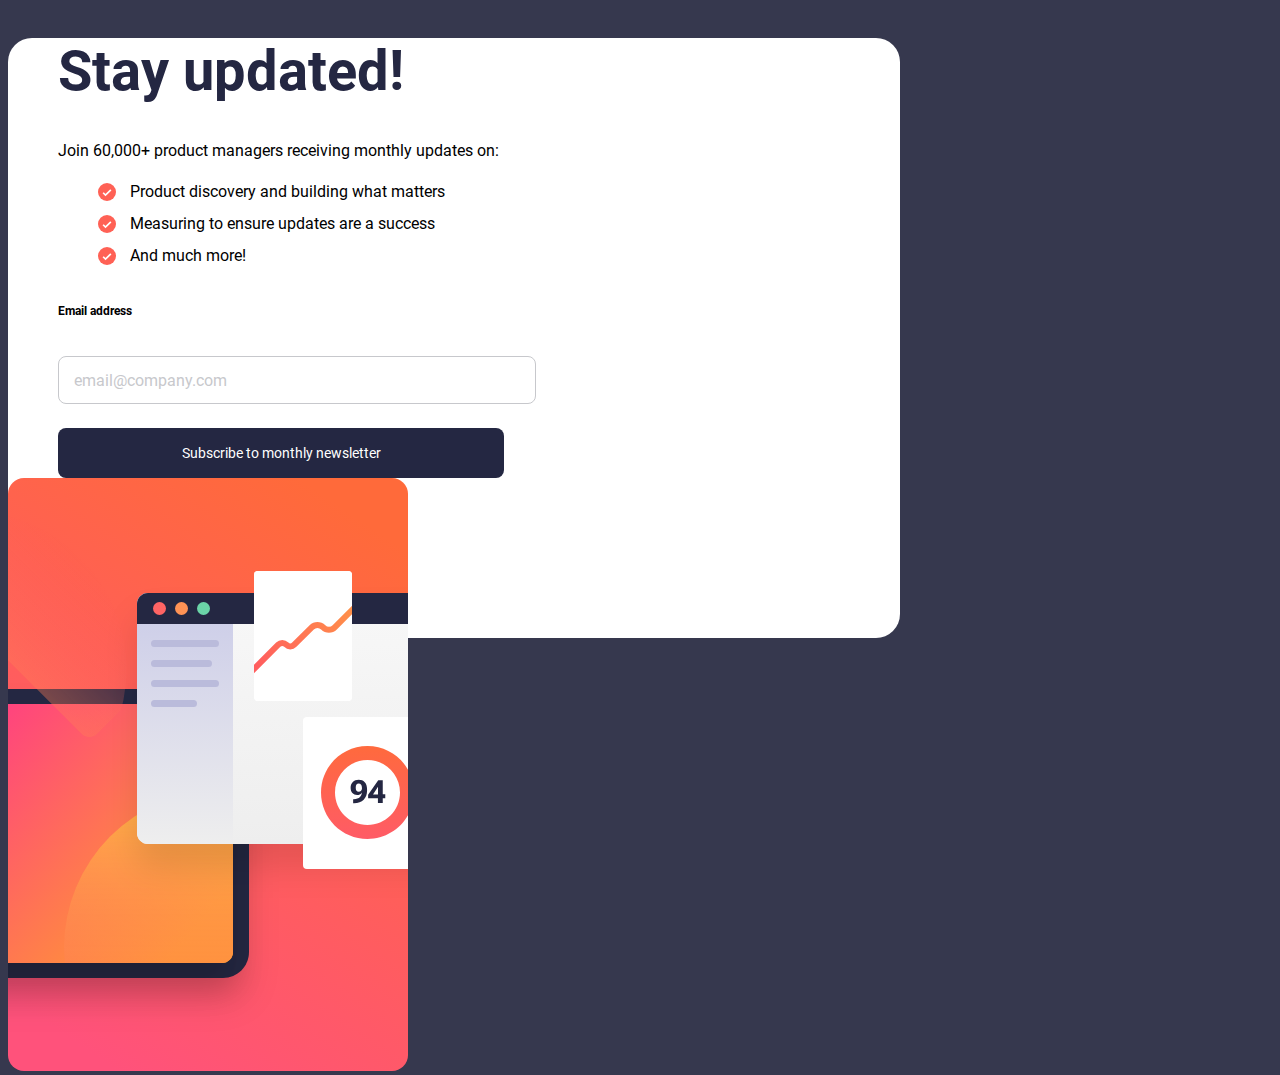
<file: index.html>
<!DOCTYPE html>
<html lang="en">
<head>
    <meta charset="UTF-8">
    <meta name="viewport" content="width=device-width, initial-scale=1.0">
    <link href="https://cdn.jsdelivr.net/npm/bootstrap@5.2.1/dist/css/bootstrap.min.css" rel="stylesheet" integrity="sha384-iYQeCzEYFbKjA/T2uDLTpkwGzCiq6soy8tYaI1GyVh/UjpbCx/TYkiZhlZB6+fzT" crossorigin="anonymous">
    <link rel="stylesheet" href="style.css">
    <script defer src="script.js"></script>
    <script defer src="https://cdn.jsdelivr.net/npm/bootstrap@5.3.2/dist/js/bootstrap.bundle.min.js" integrity="sha384-C6RzsynM9kWDrMNeT87bh95OGNyZPhcTNXj1NW7RuBCsyN/o0jlpcV8Qyq46cDfL" crossorigin="anonymous"></script>
    <link rel="shortcut icon" href="assets/images/favicon-32x32.png" type="image/x-icon">
    <title>Newsletter sign-up form with success message challenge</title>
</head>
<body>
    <div class="main-container container-fluid d-flex justify-content-center align-items-center">
        <div class="main row justify-content-center">
            <div class="words-container col-sm-auto d-flex justify-content-center align-items-center">
                <div class="words container-fluid">
                    <h1>Stay updated!</h1>
                    <p>Join 60,000+ product managers receiving monthly updates on:</p>
                    <ul class="list-group">
                        <li class="list-group-item">Product discovery and building what matters</li>
                        <li class="list-group-item">Measuring to ensure updates are a success</li>
                        <li class="list-group-item">And much more!</li>
                    </ul>
                    <div class="row">
                        <p class="address col mb-2">Email address</p>
                        <p class="invalid col text-end mb-2" id="invalid">Valid email required</p>
                    </div>
                    <input type="email" id="email" placeholder="email@company.com" autocomplete="on" required></br>
                    <button class="btn btn-primary" id="button" onclick="success()">Subscribe to monthly newsletter</button>
                </div>
            </div>
            <div class="img-container container-fluid col-sm-auto d-flex justify-content-center align-items-center ms-3">
                <img src="assets/images/illustration-sign-up-desktop.svg" alt="">
            </div>
        </div>
    </div>
</body>
</html>
</file>
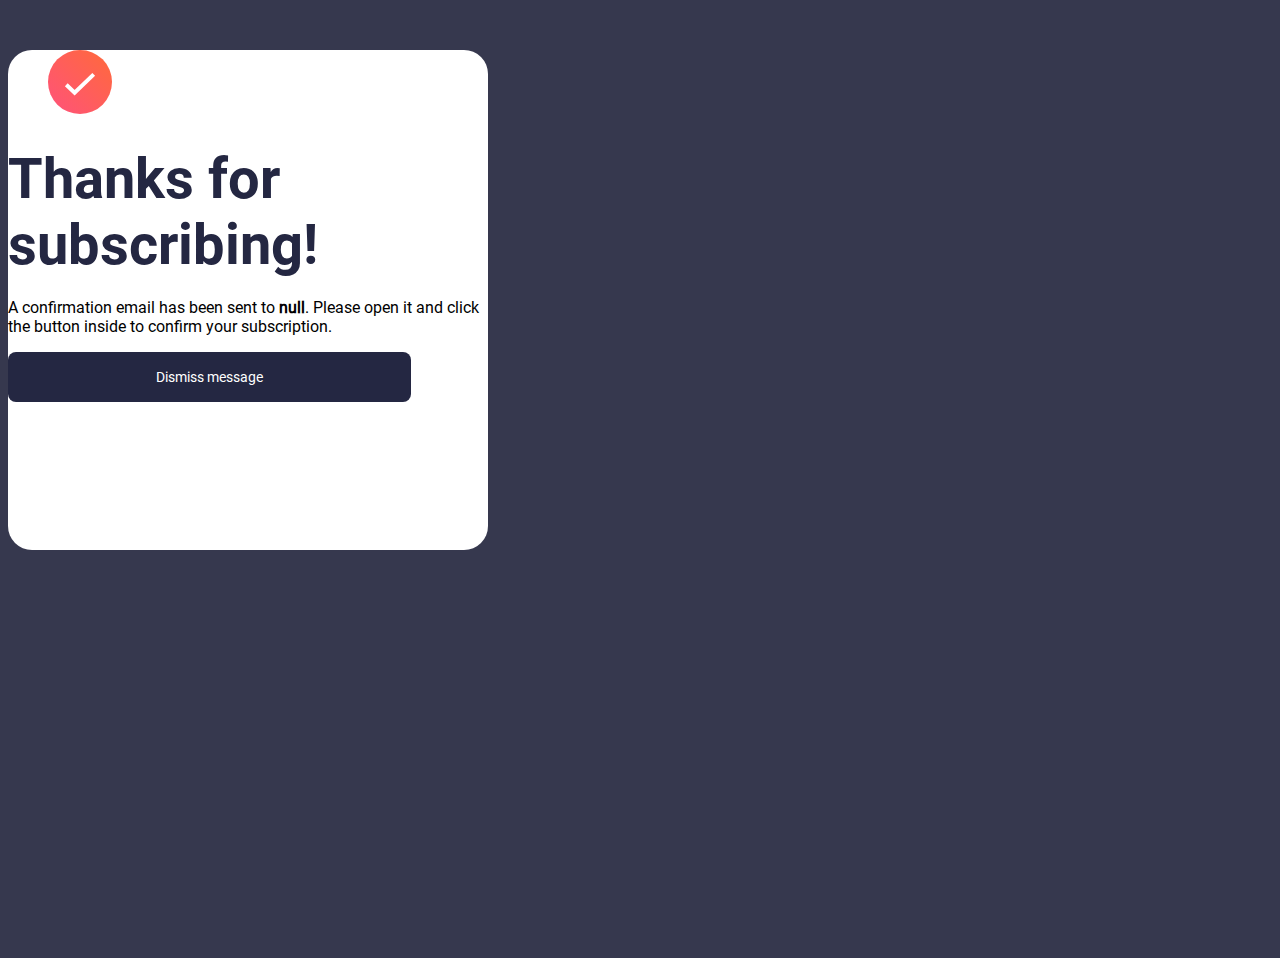
<file: success.html>
<!DOCTYPE html>
<html lang="en">
<head>
    <meta charset="UTF-8">
    <meta name="viewport" content="width=device-width, initial-scale=1.0">
    <link href="https://cdn.jsdelivr.net/npm/bootstrap@5.2.1/dist/css/bootstrap.min.css" rel="stylesheet" integrity="sha384-iYQeCzEYFbKjA/T2uDLTpkwGzCiq6soy8tYaI1GyVh/UjpbCx/TYkiZhlZB6+fzT" crossorigin="anonymous">
    <link rel="stylesheet" href="style.css">
    <script defer src="script.js"></script>
    <script defer src="https://cdn.jsdelivr.net/npm/bootstrap@5.3.2/dist/js/bootstrap.bundle.min.js" integrity="sha384-C6RzsynM9kWDrMNeT87bh95OGNyZPhcTNXj1NW7RuBCsyN/o0jlpcV8Qyq46cDfL" crossorigin="anonymous"></script>
    <link rel="shortcut icon" href="assets/images/favicon-32x32.png" type="image/x-icon">
    <title>Success</title>
</head>
<body onload="confirm()">
    <div class="main-container container-fluid d-flex justify-content-center align-items-center">
        <div class="main-sc row container-fluid">
            <div class="image-sc col-12 d-flex align-items-center">
                <img src="assets/images/icon-success.svg" alt="">
            </div>
            <div class="words-sc col d-flex justify-content-center align-items-center mx-5 px-0">
                <div class="words container-fluid">
                    <h1>Thanks for subscribing!</h1>
                    <p id="success-p">A</p>
                </div>
            </div>
            <div class="dismiss container-fluid d-flex justify-content-center">
                <button class="btn btn-primary" id="dismiss" onclick="goBack()">Dismiss message</button>
            </div>
        </div>
    </div>
</body>
</html>
</file>
<file: style.css>
@font-face {
    font-family: "Roboto Bold";
    src: url("assets/fonts/Roboto-Bold.ttf")
}
@font-face {
    font-family: "Roboto Regular";
    src: url("assets/fonts/Roboto-Regular.ttf")
}


body{
    background-color: hsl(235, 18%, 26%);
}


/* Main index CSS */
.main-container{
    min-height: 100%;
    min-height: 100vh; 
}
.main{
    width: 892px;
    height: 600px;
    background-color: white;
    border-radius: 24px;
}
.img-container{
    width: 40%;
    margin-right: 24px;
}
.words-container{
    width: 50%;
    padding-left: 50px;
    margin-right: 34px;
}
.main img{
    height: 93%;
}
.words{
    padding: 0;
    width: 100%;
}
.words h1{
    font-family: Roboto Bold;
    font-size: 56px;
    color: hsl(234, 29%, 20%);
}
.words p{
    font-size: 16px;
    font-family: Roboto Regular;
}
.words ul{
    margin-bottom: 32px;
}
.words li{
    border: none;
    font-size: 16px;
    font-family: Roboto Regular;
    list-style: none;
    background-image: url(assets/images/icon-list.svg);
    background-repeat: no-repeat;
    background-position: left center;
    background-size: 18px;
    padding: 0 0 0 32px;
    line-height: 32px;
}
.address{
    font-size: 12px !important;
    font-family: Roboto Bold !important;
}
.invalid{
    font-size: 12px !important;
    font-family: Roboto Bold !important;
    color: hsl(4, 100%, 67%);
    visibility: hidden;
}
.words input{
    width: 100%;
    height: 46px;
    border-radius: 8px;
    outline: none;
    border: 1px solid hsl(225, 4%, 79%);
    font-size: 16px;
    font-family: Roboto Regular;
    padding: 0 15px 0 15px;
    color: hsl(234, 29%, 20%);
    margin-bottom: 24px;
}
.words input:focus:invalid{
    border-color: hsl(4, 100%, 67%);
    background-color: hsla(4, 100%, 67%, 0.153);
    color: hsl(4, 100%, 67%);
}
.words input::placeholder{
    color: hsl(225, 4%, 79%);
}
.words input:focus{
    border: 1px solid hsl(234, 29%, 20%);
}
button{
    width: 100%;
    height: 50px;
    border-style: hidden;
    border-radius: 8px !important;
    background-color: hsl(234, 29%, 20%) !important;
    font-family: Roboto Regular !important;
    font-size: 14px;
    color: white;
}
button:hover{
    background-image: linear-gradient(90deg, hsl(346, 100%, 67%),hsl(4, 100%, 67%));
    box-shadow: 2px 5px 15px 2px rgb(255, 98, 87, 0.4);
    border: none;
}


/* Success page CSS */
.main-sc{
    background-color: white;
    border-radius: 24px;
    height: 500px;
    width: 480px;
}
.image-sc{
    height: fit-content;
    margin-top: 50px;
    margin-left: 40px;
}
.words-sc{
    margin-top: -10px;
}
.words-sc h1{
    margin-bottom: 20px;
}
.dismiss{
    margin-bottom: 32px;
}
.dismiss button{
    width: 84%;
}



@media only screen and (max-width: 864px){

    /* Main index CSS */
    .img-container{
        margin-right: 40px;
        width: 30%;
    }
    .words{
        margin-right: 30px;
    }
    .words-container{
        padding-left: 0;
    }

    /* Success page CSS */
    .words-sc .words{
        margin: 0;
    }
}


@media only screen and (max-width: 794px) and (min-width: 575px){

    /* Main index CSS */
    .words-container{
        width: 100%;
        height: 100%;
        margin-right: 0;
        padding-right: 0;
        align-items: center;
        justify-content: center;
    }
    .words{
        margin-left: 40px;
        margin-right: 40px;
    }
    .img-container{
        visibility: hidden;
    }

    /* Success page CSS */
    .words-sc .words{
        margin: 0;
    }
}


@media only screen and (max-width: 575px){

    body{
        background-color: white;
    }

    /* Main index CSS */
    .main-container{
        align-items: start !important;
    }
    .main{
        height: 100%;
        border-radius: 0;
    }
    .img-container{
        order: -1;
        width: 100%;
        margin: 0 !important;
        padding: 0;
        height: fit-content;
    }
    .main img{
        content: url(assets/images/illustration-sign-up-mobile.svg);
        width: 100%;
    }
    .words-container{
        margin: 0;
        padding: 0;
        width: 100%;
    }
    .words{
        width: 100%;
        margin: 24px;
    }
    .words h1{
        font-size: 42px;
    }
    .words li{
        background-position: left top;
        margin-bottom: 14px;
        line-height: 24px;
    }
    button{
        height: 58px;
    }

    /* Success page CSS */
    .words-sc .words{
        margin: 0;
    }
    .image-sc{
        margin-left: 0;
        margin-top: 154px;
    }
    .words-sc{
        margin-left: 20px !important;
        margin-top: 42px;
    }
    .dismiss{
        margin-top: 260px;
    }
    .dismiss button{
        width: 100%;
        margin-bottom: 100px;
    }

}
</file>
